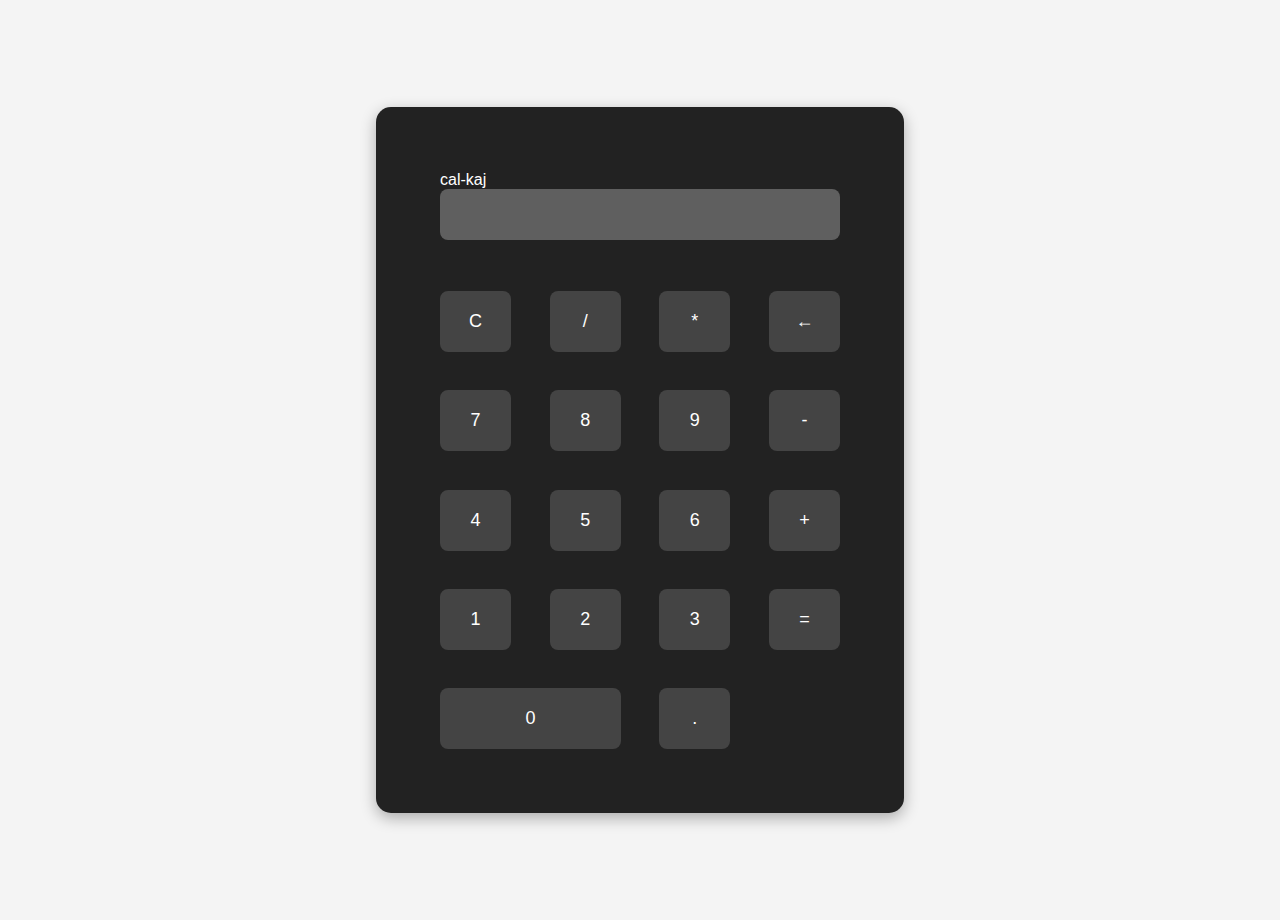
<file: index.html>
<!DOCTYPE html>
<html lang="fr">
<head>
  <meta charset="UTF-8">
  <title>Calculatrice</title>
  <link rel="stylesheet" href="style.css">
</head>
<style>
/* style.css */
body {
  display: flex;
  justify-content: center;
  align-items: center;
  height: 100vh;
  background-color: #f4f4f4;
  margin: 0;
  font-family: sans-serif;
  padding: 10px;
}

.calculator {
  background-color: #222;
  padding: 5vw;
  border-radius: 15px;
  box-shadow: 0 5px 15px rgba(0,0,0,0.3);
  width: 100%;
  max-width: 400px;
}

#display {
  width: 100%;
  height: 12vw;
  max-height: 60px;
  font-size: 6vw;
  max-font-size: 28px;
  margin-bottom: 4vw;
  text-align: right;
  padding: 2vw;
  border: none;
  color:white;
  border-radius: 8px;
  box-sizing: border-box;
}

.buttons {
  display: grid;
  grid-template-columns: repeat(4, 1fr);
  gap: 3vw;
}

button {
  padding: 5vw;
  font-size: 5vw;
  border: none;
  border-radius: 8px;
  background-color: #444;
  color: white;
  cursor: pointer;
  transition: background-color 0.3s;
}

button:hover {
  background-color: #666;
}

.zero {
  grid-column: span 2;
}

/* Pour les grands écrans (tablettes, ordinateurs) */
@media (min-width: 600px) {
  #display {
    height: 50px;
    font-size: 24px;
  }

  button {
    padding: 20px;
    font-size: 18px;
  }
}
</style>
<body>

  <div class="calculator">
  <p style="color:white;">
  cal-kaj
</p>
    <input type="text" id="display" disabled>
    <div class="buttons">
      <button onclick="clearDisplay()">C</button>
      <button onclick="appendValue('/')">/</button>
      <button onclick="appendValue('*')">*</button>
      <button onclick="deleteLast()">←</button>

      <button onclick="appendValue('7')">7</button>
      <button onclick="appendValue('8')">8</button>
      <button onclick="appendValue('9')">9</button>
      <button onclick="appendValue('-')">-</button>

      <button onclick="appendValue('4')">4</button>
      <button onclick="appendValue('5')">5</button>
      <button onclick="appendValue('6')">6</button>
      <button onclick="appendValue('+')">+</button>

      <button onclick="appendValue('1')">1</button>
      <button onclick="appendValue('2')">2</button>
      <button onclick="appendValue('3')">3</button>
      <button onclick="calculateResult()">=</button>

      <button onclick="appendValue('0')" class="zero">0</button>
      <button onclick="appendValue('.')">.</button>
    </div>
  </div>
  <script>
  // script.js
function appendValue(value) {
  document.getElementById('display').value += value;
}

function clearDisplay() {
  document.getElementById('display').value = '';
}

function deleteLast() {
  const display = document.getElementById('display');
  display.value = display.value.slice(0, -1);
}

function calculateResult() {
  const display = document.getElementById('display');
  try {
    display.value = eval(display.value);
  } catch {
    display.value = 'Erreur';
  }
}
  </script>
</body>
</html>
</file>
<file: style.css>
*{
    margin: 0;
    padding: 0;
}

.main{
    width: 100%;
    background: linear-gradient(to top, rgba(0,0,0,0.5)50%,rgba(0,0,0,0.5)50%), url(received_714967026745786.jpeg);
    background-position: center;
    background-size: cover;
    height: 100vh;
}

.navbar{
    width: 1200px;
    height: 75px;
    margin: auto;
}

.icon{
    width: 200px;
    float: left;
    height: 70px;
}

.logo{
    color: #ff7200;
    font-size: 35px;
    font-family: Arial;
    padding-left: 20px;
    float: left;
    padding-top: 10px;
    margin-top: 5px
}

.menu{
    width: 400px;
    float: left;
    height: 70px;
}

ul{
    float: left;
    display: flex;
    justify-content: center;
    align-items: center;
}

ul li{
    list-style: none;
    margin-left: 62px;
    margin-top: 27px;
    font-size: 14px;
}

ul li a{
    text-decoration: none;
    color: #fff;
    font-family: Arial;
    font-weight: bold;
    transition: 0.4s ease-in-out;
}

ul li a:hover{
    color: #ff7200;
}

.search{
    width: 330px;
    float: left;
    margin-left: 270px;
}

.srch{
    font-family: 'Times New Roman';
    width: 200px;
    height: 40px;
    background: transparent;
    border: 1px solid #ff7200;
    margin-top: 13px;
    color: #fff;
    border-right: none;
    font-size: 16px;
    float: left;
    padding: 10px;
    border-bottom-left-radius: 5px;
    border-top-left-radius: 5px;
}

.btn{
    width: 100px;
    height: 40px;
    background: #ff7200;
    border: 2px solid #ff7200;
    margin-top: 13px;
    color: #fff;
    font-size: 15px;
    border-bottom-right-radius: 5px;
    border-bottom-right-radius: 5px;
    transition: 0.2s ease;
    cursor: pointer;
}
.btn:hover{
    color: #000;
}

.btn:focus{
    outline: none;
}

.srch:focus{
    outline: none;
}

.content{
    width: 1200px;
    height: auto;
    margin: auto;
    color: #fff;
    position: relative;
}

.content .par{
    padding-left: 20px;
    padding-bottom: 25px;
    font-family: Arial;
    letter-spacing: 1.2px;
    line-height: 30px;
}

.content h1{
    font-family: 'Times New Roman';
    font-size: 50px;
    padding-left: 20px;
    margin-top: 9%;
    letter-spacing: 2px;
}

.content .cn{
    width: 160px;
    height: 40px;
    background: #ff7200;
    border: none;
    margin-bottom: 10px;
    margin-left: 20px;
    font-size: 18px;
    border-radius: 10px;
    cursor: pointer;
    transition: .4s ease;
    
}

.content .cn a{
    text-decoration: none;
    color: #000;
    transition: .3s ease;
}

.cn:hover{
    background-color: #fff;
}

.content span{
    color: #ff7200;
    font-size: 65px
}

.form{
    width: 250px;
    height: 380px;
    background: linear-gradient(to top, rgba(0,0,0,0.8)50%,rgba(0,0,0,0.8)50%);
    position: absolute;
    top: -20px;
    left: 870px;
    transform: translate(0%,-5%);
    border-radius: 10px;
    padding: 25px;
}

.form h2{
    width: 220px;
    font-family: sans-serif;
    text-align: center;
    color: #ff7200;
    font-size: 22px;
    background-color: #fff;
    border-radius: 10px;
    margin: 2px;
    padding: 8px;
}

.form input{
    width: 240px;
    height: 35px;
    background: transparent;
    border-bottom: 1px solid #ff7200;
    border-top: none;
    border-right: none;
    border-left: none;
    color: #fff;
    font-size: 15px;
    letter-spacing: 1px;
    margin-top: 30px;
    font-family: sans-serif;
}

.form input:focus{
    outline: none;
}

::placeholder{
    color: #fff;
    font-family: Arial;
}

.btnn{
    width: 240px;
    height: 40px;
    background: #ff7200;
    border: none;
    margin-top: 30px;
    font-size: 18px;
    border-radius: 10px;
    cursor: pointer;
    color: #fff;
    transition: 0.4s ease;
}
.btnn:hover{
    background: #fff;
    color: #ff7200;
}
.btnn a{
    text-decoration: none;
    color: #000;
    font-weight: bold;
}
.form .link{
    font-family: Arial, Helvetica, sans-serif;
    font-size: 17px;
    padding-top: 20px;
    text-align: center;
}
.form .link a{
    text-decoration: none;
    color: #ff7200;
}
.liw{
    padding-top: 15px;
    padding-bottom: 10px;
    text-align: center;
}
.icons a{
    text-decoration: none;
    color: #fff;
}
.icons ion-icon{
    color: #fff;
    font-size: 30px;
    padding-left: 14px;
    padding-top: 5px;
    transition: 0.3s ease;
}
.icons ion-icon:hover{
    color: #ff7200;
}
</file>
